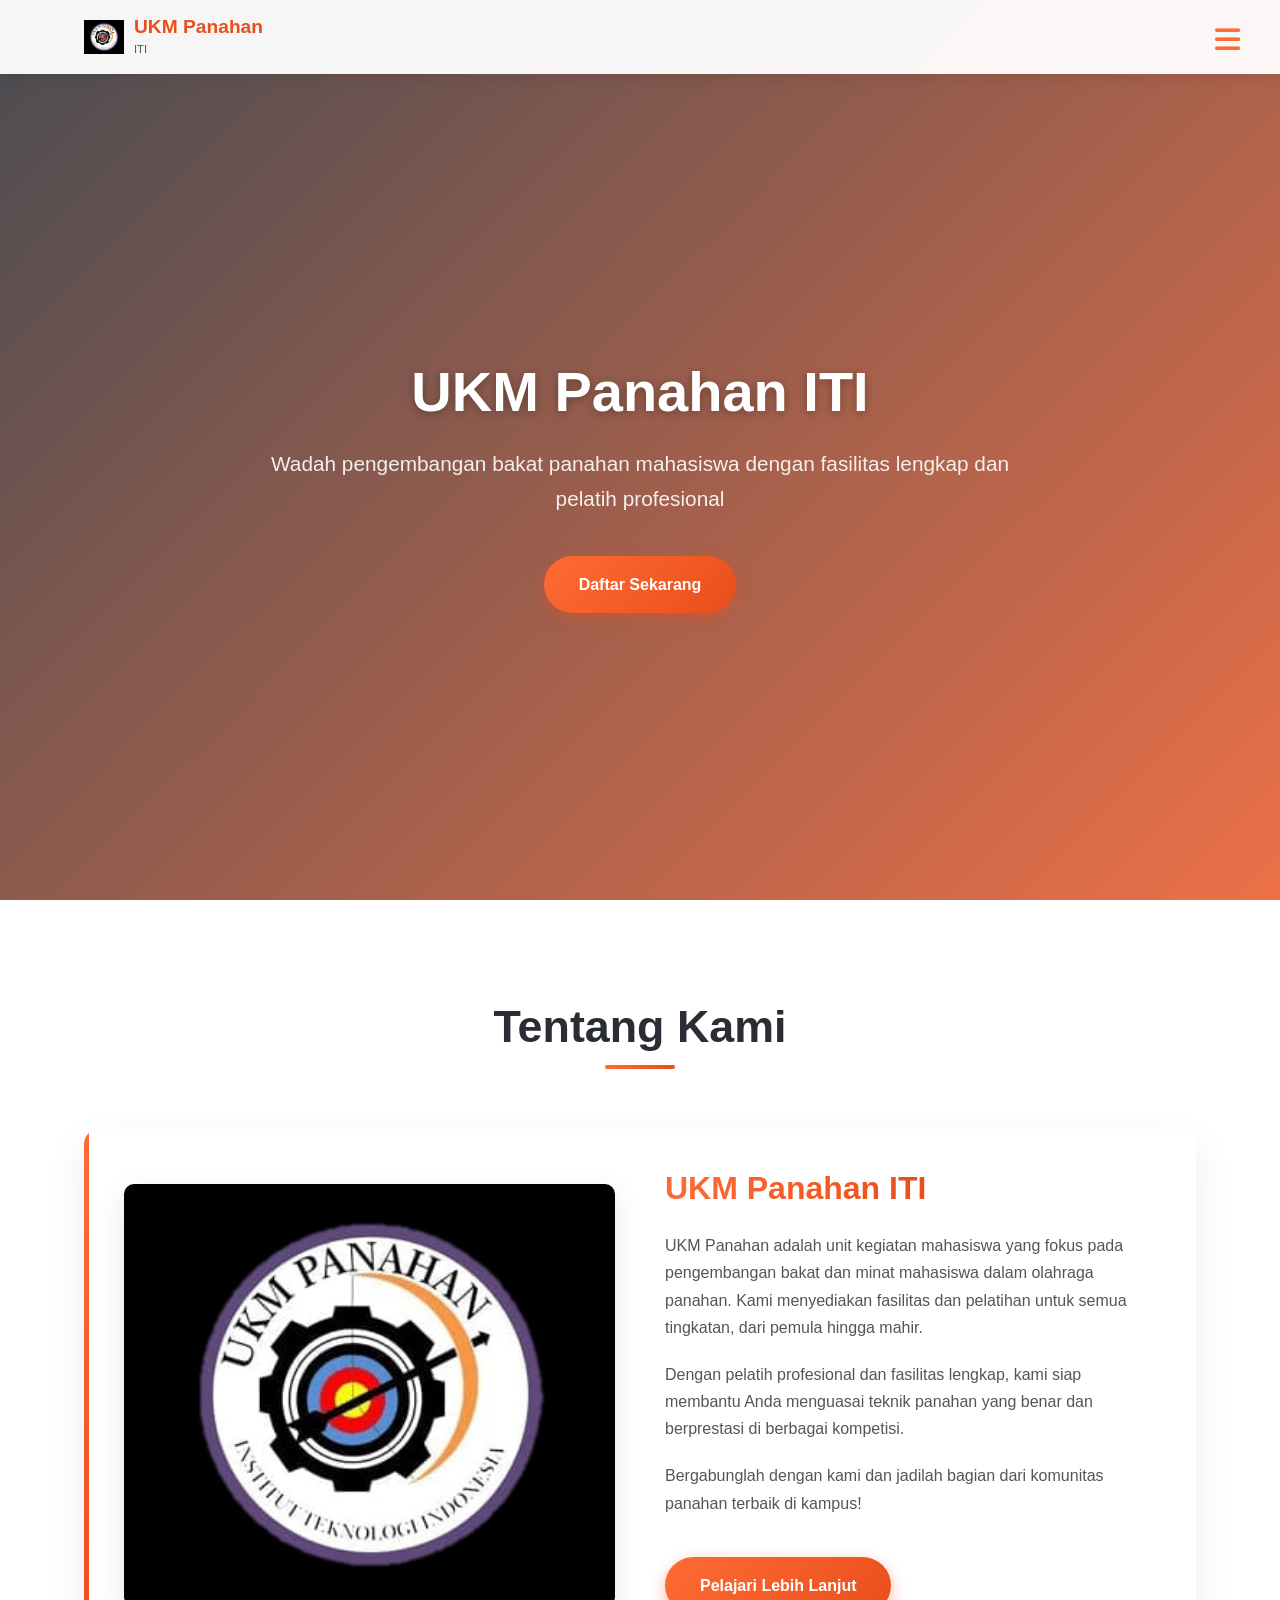
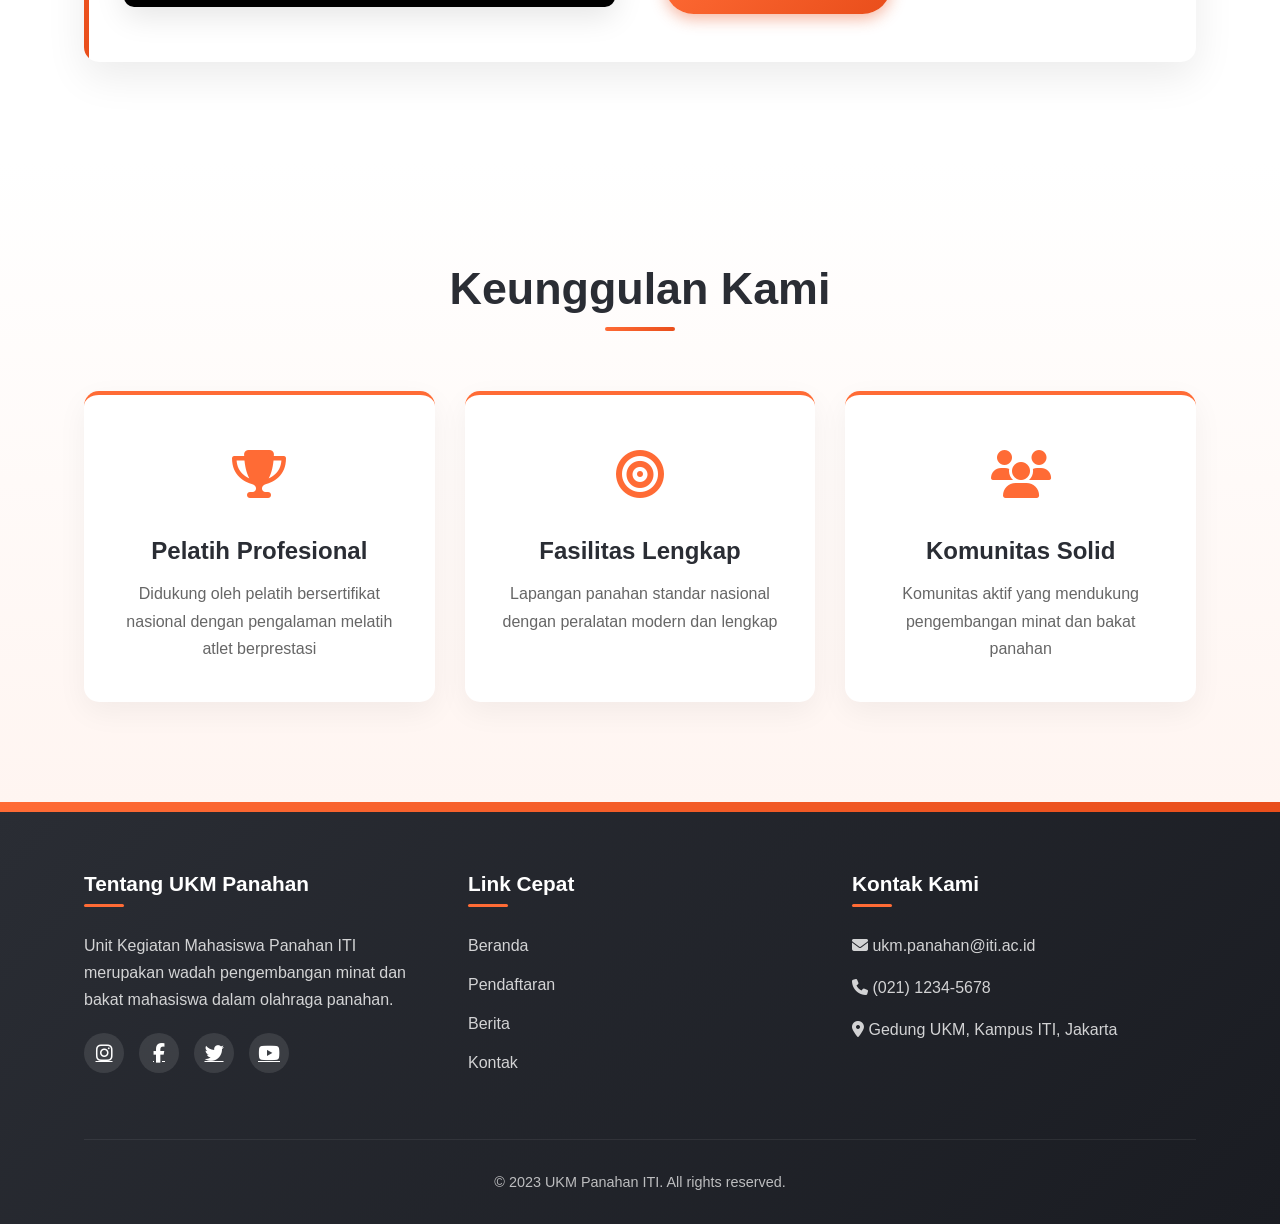
<file: index.html>
<!DOCTYPE html>
<html lang="id">
<head>
    <meta charset="UTF-8">
    <meta name="viewport" content="width=device-width, initial-scale=1.0">
    <title>UKM Panahan - ITI</title>
    <link rel="stylesheet" href="index.css">
    <link rel="stylesheet" href="https://cdnjs.cloudflare.com/ajax/libs/font-awesome/6.4.0/css/all.min.css">
    <style>

    </style>
</head>
<body>
    <header>
        <div class="header-container"></div>
        <div class="container header-container">
            <a href="#" class="logo">
                <img src="logo_panahan.jpg" alt="Logo UKM Panahan">
                <div class="logo-text">
                    <h1>UKM Panahan</h1>
                    <p>ITI</p>
                </div>
            </a>
            
            <button class="menu-toggle" aria-label="Toggle Menu">
                <i class="fas fa-bars"></i>
            </button>
            
            <nav class="nav-menu">
                <ul>
                    <li><a href="index.html">Beranda</a></li>
                    <li><a href="pendaftaran.html">Pendaftaran</a></li>
                    <li><a href="berita.html">Berita</a></li>
                    <li><a href="#kontak">Kontak</a></li>
                </ul>
            </nav>
            
            <div class="overlay"></div>
        </div>
    </header>

    <!-- Hero Section -->
    <section class="hero">
        <div class="hero-content">
            <h1>UKM Panahan ITI</h1>
            <p>Wadah pengembangan bakat panahan mahasiswa dengan fasilitas lengkap dan pelatih profesional</p>
            <a href="pendaftaran.html" class="btn"><span>Daftar Sekarang</span></a>
        </div>
    </section>

    <!-- About Section -->
    <section class="about">
        <div class="container">
            <div class="section-title">
                <h2>Tentang Kami</h2>
            </div>
            <div class="about-content">
                <div class="about-img floating">
                    <img src="logo_panahan.jpg" alt="Tim Panahan">
                </div>
                <div class="about-text">
                    <h3>UKM Panahan ITI</h3>
                    <p>UKM Panahan adalah unit kegiatan mahasiswa yang fokus pada pengembangan bakat dan minat mahasiswa dalam olahraga panahan. Kami menyediakan fasilitas dan pelatihan untuk semua tingkatan, dari pemula hingga mahir.</p>
                    <p>Dengan pelatih profesional dan fasilitas lengkap, kami siap membantu Anda menguasai teknik panahan yang benar dan berprestasi di berbagai kompetisi.</p>
                    <p>Bergabunglah dengan kami dan jadilah bagian dari komunitas panahan terbaik di kampus!</p>
                    <a href="" class="btn" style="margin-top: 20px;"><span>Pelajari Lebih Lanjut</span></a>
                </div>
            </div>
        </div>
    </section>

    <!-- Features Section -->
    <section class="features">
        <div class="container">
            <div class="section-title">
                <h2>Keunggulan Kami</h2>
            </div>
            <div class="features-grid">
                <div class="feature-card">
                    <div class="feature-icon">
                        <i class="fas fa-trophy"></i>
                    </div>
                    <h3>Pelatih Profesional</h3>
                    <p>Didukung oleh pelatih bersertifikat nasional dengan pengalaman melatih atlet berprestasi</p>
                </div>
                <div class="feature-card">
                    <div class="feature-icon">
                        <i class="fas fa-bullseye"></i>
                    </div>
                    <h3>Fasilitas Lengkap</h3>
                    <p>Lapangan panahan standar nasional dengan peralatan modern dan lengkap</p>
                </div>
                <div class="feature-card">
                    <div class="feature-icon">
                        <i class="fas fa-users"></i>
                    </div>
                    <h3>Komunitas Solid</h3>
                    <p>Komunitas aktif yang mendukung pengembangan minat dan bakat panahan</p>
                </div>
            </div>
        </div>
    </section>

    <!-- Footer -->
    <footer id="kontak">
        <div class="container">
            <div class="footer-content">
                <div class="footer-column">
                    <h3>Tentang UKM Panahan</h3>
                    <p>Unit Kegiatan Mahasiswa Panahan ITI merupakan wadah pengembangan minat dan bakat mahasiswa dalam olahraga panahan.</p>
                    <div class="social-icons">
                        <a href="#"><i class="fab fa-instagram"></i></a>
                        <a href="#"><i class="fab fa-facebook-f"></i></a>
                        <a href="#"><i class="fab fa-twitter"></i></a>
                        <a href="#"><i class="fab fa-youtube"></i></a>
                    </div>
                </div>
                <div class="footer-column">
                    <h3>Link Cepat</h3>
                    <ul class="footer-links">
                        <li><a href="index.html">Beranda</a></li>
                        <li><a href="pendaftaran.html">Pendaftaran</a></li>
                        <li><a href="berita.html">Berita</a></li>
                        <li><a href="#kontak">Kontak</a></li>
                    </ul>
                </div>
                <div class="footer-column">
                    <h3>Kontak Kami</h3>
                    <p><i class="fas fa-envelope"></i> ukm.panahan@iti.ac.id</p>
                    <p><i class="fas fa-phone"></i> (021) 1234-5678</p>
                    <p><i class="fas fa-map-marker-alt"></i> Gedung UKM, Kampus ITI, Jakarta</p>
                </div>
            </div>
            <div class="copyright">
                <p>&copy; 2023 UKM Panahan ITI. All rights reserved.</p>
            </div>
        </div>
    </footer>
    <script>
        document.addEventListener('DOMContentLoaded', function() {
            const menuToggle = document.querySelector('.menu-toggle');
            const navMenu = document.querySelector('.nav-menu');
            const overlay = document.querySelector('.overlay');
            let lastScrollY = window.scrollY;
            let ticking = false;
        
            // Fungsi toggle menu
            const toggleMenu = () => {
                menuToggle.classList.toggle('active');
                navMenu.classList.toggle('active');
                overlay.classList.toggle('active');
                document.body.classList.toggle('menu-open');
            };
        
            // Fungsi close menu
            const closeMenu = () => {
                menuToggle.classList.remove('active');
                navMenu.classList.remove('active');
                overlay.classList.remove('active');
                document.body.classList.remove('menu-open');
            };
        
            // Toggle menu saat klik hamburger
            menuToggle.addEventListener('click', toggleMenu);
        
            // Close menu saat klik overlay
            overlay.addEventListener('click', closeMenu);
        
            // Close menu saat klik link
            document.querySelectorAll('.nav-menu a').forEach(link => {
                link.addEventListener('click', closeMenu);
            });
        
            // Auto-close saat scroll
            window.addEventListener('scroll', () => {
                if (!navMenu.classList.contains('active')) return;
                
                lastScrollY = window.scrollY;
                
                if (!ticking) {
                    window.requestAnimationFrame(() => {
                        if (Math.abs(lastScrollY - window.scrollY) > 5) {
                            closeMenu();
                        }
                        ticking = false;
                    });
                    ticking = true;
                }
            });
        });
        </script>

</script>
</body>
</html>
</file>
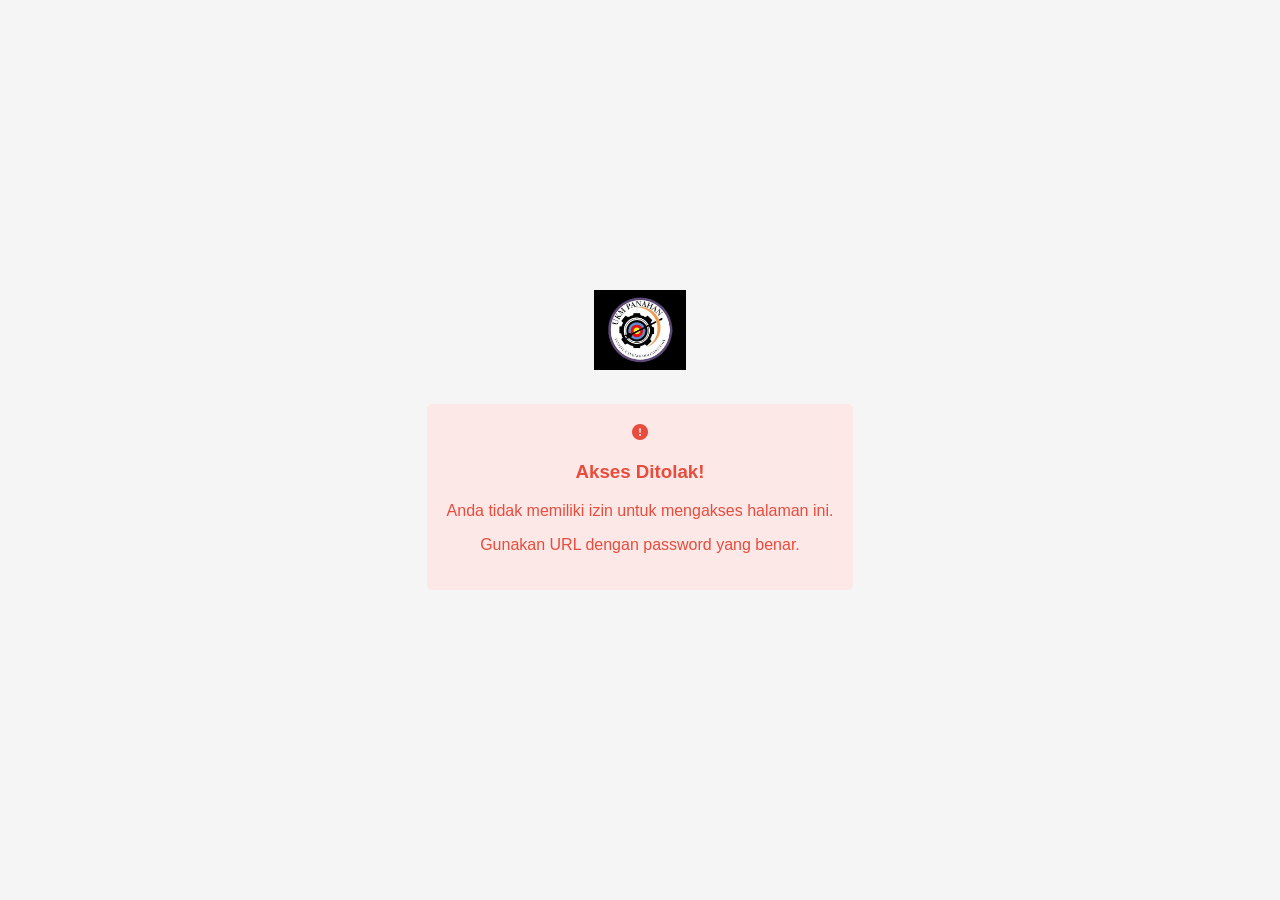
<file: admin.html>
<!DOCTYPE html>
<html lang="id">
<head>
    <meta charset="UTF-8">
    <meta name="viewport" content="width=device-width, initial-scale=1.0">
    <title>Admin Panel - UKM Panahan ITI</title>
    <link rel="stylesheet" href="https://cdnjs.cloudflare.com/ajax/libs/font-awesome/6.4.0/css/all.min.css">
    <style>
        :root {
            --primary: #e74c3c;
            --secondary: #2c3e50;
            --accent: #f39c12;
        }
        
        body {
            font-family: 'Segoe UI', Tahoma, Geneva, Verdana, sans-serif;
            background-color: #f5f5f5;
            margin: 0;
            padding: 0;
            display: flex;
            justify-content: center;
            align-items: center;
            min-height: 100vh;
            color: #333;
        }
        
        .admin-container {
            text-align: center;
            max-width: 800px;
            padding: 30px;
        }
        
        .admin-logo {
            margin-bottom: 30px;
        }
        
        .admin-logo img {
            height: 80px;
        }
        
        .admin-content {
            background: white;
            padding: 40px;
            border-radius: 10px;
            box-shadow: 0 5px 20px rgba(0,0,0,0.1);
        }
        
        .admin-title {
            color: var(--secondary);
            margin-bottom: 20px;
        }
        
        .admin-grid {
            display: grid;
            grid-template-columns: repeat(auto-fit, minmax(200px, 1fr));
            gap: 20px;
            margin-top: 30px;
        }
        
        .admin-card {
            background: #f9f9f9;
            padding: 20px;
            border-radius: 8px;
            text-decoration: none;
            color: var(--secondary);
            transition: all 0.3s;
            border: 1px solid #eee;
        }
        
        .admin-card:hover {
            transform: translateY(-5px);
            box-shadow: 0 5px 15px rgba(0,0,0,0.1);
            border-color: var(--primary);
        }
        
        .admin-card i {
            font-size: 2rem;
            color: var(--primary);
            margin-bottom: 15px;
        }
        
        .error-message {
            color: #e74c3c;
            background: #fde8e8;
            padding: 20px;
            border-radius: 5px;
            margin-bottom: 20px;
            display: none;
        }
    </style>
</head>
<body>
    <div class="admin-container">
        <div class="admin-logo">
            <img src="logo_panahan.jpg" alt="UKM Panahan ITI">
        </div>
        
        <div id="error-message" class="error-message">
            <i class="fas fa-exclamation-circle"></i>
            <h3>Akses Ditolak!</h3>
            <p>Anda tidak memiliki izin untuk mengakses halaman ini.</p>
            <p>Gunakan URL dengan password yang benar.</p>
        </div>
        
        <div id="admin-content" class="admin-content" style="display:none;">
            <h1 class="admin-title">Panel Admin UKM Panahan ITI</h1>
            <p>Selamat datang di panel admin rahasia</p>
            
            <div class="admin-grid">
                <a href="admin/berita.html" class="admin-card">
                    <i class="fas fa-newspaper"></i>
                    <h3>Kelola Berita</h3>
                    <p>Tambah/edit berita</p>
                </a>
                
                <a href="admin/anggota.html" class="admin-card">
                    <i class="fas fa-users"></i>
                    <h3>Data Anggota</h3>
                    <p>Kelola anggota</p>
                </a>
                
                <a href="admin/galeri.html" class="admin-card">
                    <i class="fas fa-images"></i>
                    <h3>Galeri Foto</h3>
                    <p>Upload foto kegiatan</p>
                </a>
            </div>
        </div>
    </div>

    <script>
        // Cek password dari URL
        const urlParams = new URLSearchParams(window.location.search);
        const password = urlParams.get('password');
        
        if(password === 'PASSWORD123') {
            document.getElementById('admin-content').style.display = 'block';
        } else {
            document.getElementById('error-message').style.display = 'block';
            
            // Redirect setelah 3 detik
            setTimeout(() => {
                window.location.href = 'index.html';
            }, 3000);
        }
    </script>
</body>
</html>
</file>
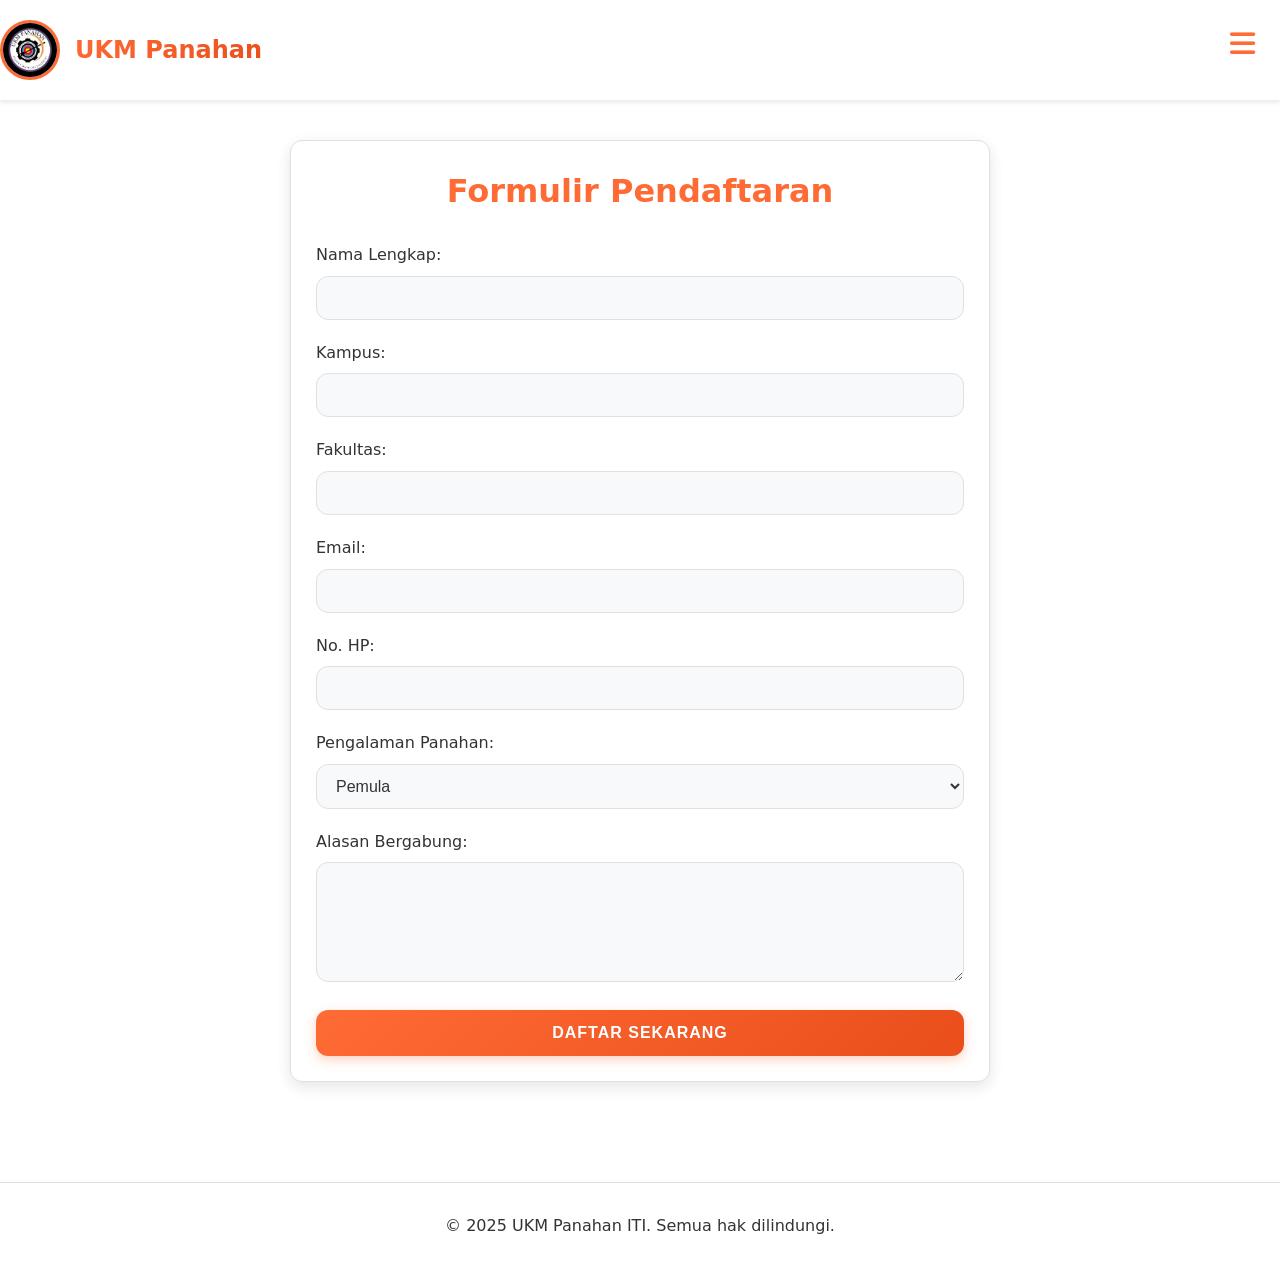
<file: pendaftaran.html>
<!DOCTYPE html>
<html lang="id">
<head>
    <meta charset="UTF-8">
    <meta name="viewport" content="width=device-width, initial-scale=1.0">
    <title>Pendaftaran UKM Panahan</title>
    <link rel="stylesheet" href="style.css">
    <link rel="stylesheet" href="https://cdnjs.cloudflare.com/ajax/libs/font-awesome/6.0.0-beta3/css/all.min.css">
    <style>

    </style>
    
</head>
<body>
    <header>
        <div class="header-container">
            <a href="index.html" class="logo-wrapper">
                <img src="logo_panahan.jpg" alt="Logo Panahan" class="logo">
                <h1 class="site-title">UKM Panahan</h1>
            </a>
            <button class="menu-toggle" aria-label="Toggle Menu">
                <i class="fas fa-bars"></i>
            </button>
            <nav class="nav-menu">
                <ul>
                    <li><a href="index.html">Beranda</a></li>
                    <li><a href="pendaftaran.html">Pendaftaran</a></li>
                    <li><a href="berita.html">Berita</a></li>
                </ul>
            </nav>
        </div>
        <div class="overlay"></div>
    </header>

    <main class="container">
        <section class="registration-form">
            <h2>Formulir Pendaftaran</h2>
            <form action="#" method="post">
                <div class="form-group">
                    <label for="nama">Nama Lengkap:</label>
                    <input type="text" id="nama" name="nama" required>
                </div>
                <div class="form-group">
                    <label for="kampus">Kampus:</label>
                    <input type="text" id="kampus" name="kampus" required>
                </div>
                <div class="form-group">
                    <label for="fakultas">Fakultas:</label>
                    <input type="text" id="fakultas" name="fakultas" required>
                </div>
                <div class="form-group">
                    <label for="email">Email:</label>
                    <input type="email" id="email" name="email" required>
                </div>
                <div class="form-group">
                    <label for="hp">No. HP:</label>
                    <input type="tel" id="hp" name="hp" required>
                </div>
                <div class="form-group">
                    <label for="pengalaman">Pengalaman Panahan:</label>
                    <select id="pengalaman" name="pengalaman">
                        <option value="pemula">Pemula</option>
                        <option value="menengah">Menengah</option>
                        <option value="mahir">Mahir</option>
                    </select>
                </div>
                <div class="form-group">
                    <label for="alasan">Alasan Bergabung:</label>
                    <textarea id="alasan" name="alasan" rows="4" required></textarea>
                </div>
                <button type="submit" class="btn">Daftar Sekarang</button>
            </form>
        </section>
    </main>

    <footer>
        <div class="footer-content">
            <p>&copy; 2025 UKM Panahan ITI. Semua hak dilindungi.</p>
        </div>
    </footer>

    <script>
        document.addEventListener('DOMContentLoaded', function() {
            const menuToggle = document.querySelector('.menu-toggle');
            const navMenu = document.querySelector('.nav-menu');
            const overlay = document.querySelector('.overlay');
            let lastScrollY = window.scrollY;
            let ticking = false;
        
            // Fungsi toggle menu
            const toggleMenu = () => {
                menuToggle.classList.toggle('active');
                navMenu.classList.toggle('active');
                overlay.classList.toggle('active');
                document.body.classList.toggle('menu-open');
            };
        
            // Fungsi close menu
            const closeMenu = () => {
                menuToggle.classList.remove('active');
                navMenu.classList.remove('active');
                overlay.classList.remove('active');
                document.body.classList.remove('menu-open');
            };
        
            // Toggle menu saat klik hamburger
            menuToggle.addEventListener('click', toggleMenu);
        
            // Close menu saat klik overlay
            overlay.addEventListener('click', closeMenu);
        
            // Close menu saat klik link
            document.querySelectorAll('.nav-menu a').forEach(link => {
                link.addEventListener('click', closeMenu);
            });
        
            // Auto-close saat scroll
            window.addEventListener('scroll', () => {
                if (!navMenu.classList.contains('active')) return;
                
                lastScrollY = window.scrollY;
                
                if (!ticking) {
                    window.requestAnimationFrame(() => {
                        if (Math.abs(lastScrollY - window.scrollY) > 5) {
                            closeMenu();
                        }
                        ticking = false;
                    });
                    ticking = true;
                }
            });
        });
        </script>
</body>
</html>
</file>
<file: index.css>
/* Modern Color Scheme with Orange Gradient */
        :root {
            --primary: #FF6B35; /* Vibrant orange */
            --primary-dark: #E94E1B;
            --primary-light: #FF8C42;
            --secondary: #2A2D34; /* Dark blue-gray */
            --accent: #F7C59F; /* Light peach */
            --light: #F8F9FA;
            --dark: #212529;
            --gradient-orange: linear-gradient(135deg, var(--primary), var(--primary-dark));
        }
        
        /* Base Styles */
        * {
            margin: 0;
            padding: 0;
            box-sizing: border-box;
            font-family: 'Poppins', 'Segoe UI', sans-serif;
        }
        
        body {
            background-color: var(--light);
            color: var(--dark);
            line-height: 1.7;
            overflow-x: hidden;
        }
        
        .container {
            width: 90%;
            max-width: 1200px;
            margin: 0 auto;
            padding: 0 20px;
        }
        
        /* Smooth scroll */
        html {
            scroll-behavior: smooth;
        }
        
        /* Typography */
        h1, h2, h3, h4 {
            font-weight: 700;
            line-height: 1.2;
        }
        
        /* Header Styles - Modern Sticky Header */
        header {
            background-color: rgba(255, 255, 255, 0.95);
            color: var(--secondary);
            padding: 15px 0;
            position: fixed;
            width: 100%;
            top: 0;
            z-index: 1000;
            box-shadow: 0 2px 15px rgba(0, 0, 0, 0.1);
            transition: all 0.3s ease;
        }
        
        header.scrolled {
            padding: 10px 0;
            background-color: rgba(255, 255, 255, 0.98);
            box-shadow: 0 5px 20px rgba(0, 0, 0, 0.15);
        }
        
        .header-container {
            display: flex;
            justify-content: space-between;
            align-items: left;
        }
        
        /* Logo Styles */
.logo {
    display: flex;
    align-items: center;
    text-decoration: none;
    color: var(--secondary);
    margin-left: 0; /* Reset margin */
}

.logo img {
    height: 40px; /* Ukuran lebih kecil */
    width: 40px; /* Tambahkan width untuk konsistensi */
    margin-right: 10px;
    transition: transform 0.3s;
    object-fit: contain; /* Pastikan gambar proporsional */
}

.logo-text h1 {
    font-size: 1.2rem; /* Ukuran lebih kecil dari 1.5rem */
    margin-bottom: 2px;
    color: var(--primary-dark);
    text-align: left;
    font-weight: 700; /* Tebal */
    line-height: 1.2;
}

.logo-text p {
    font-size: 0.7rem; /* Ukuran lebih kecil */
    opacity: 0.8;
    text-align: left;
}
        
        .menu-toggle {
            position: absolute; /* Ubah ke absolute untuk kontrol lebih baik di dalam header */
            top: 25px;
            right: 35px;   /* Jarak dari kanan */
            display: flex;
            flex-direction: column;
            justify-content: space-between;
            width: 30px;
            height: 21px;
            background: transparent;
            border: none;
            cursor: pointer;
            padding: 0;
            z-index: 1000; /* Pastikan berada di atas header dan elemen lain */
        }
        
        .menu-toggle i {
            font-size: 1.8rem;
            color: var(--primary);
            transition: var(--transition);
        }
        
        .menu-toggle.active i {
            color: var(--primary);
            transform: rotate(90deg);
        }
        
        /* Navigation Menu */
        
            /* Add this to your existing CSS */
            .nav-menu {
                /* Keep existing styles */
                transition: transform 0.3s ease; /* Add opacity transition */
            }
            
            .nav-menu.scrolling {
                transform: translateX(100%); /* Hide menu when scrolling */
                opacity: 0;
                pointer-events: none; /* Disable interactions */
            }
            
        
        
        .nav-menu ul {
            display: flex;
            list-style: none;
            gap: 20px;
            margin: 0;
            padding: 0;
        }
        
        .nav-menu ul li a {
            color: var(--text-dark);
            text-decoration: none;
            font-weight: 500;
            padding: 8px 15px;
            border-radius: var(--border-radius);
            transition: var(--transition);
            position: relative;
        }
        
        .nav-menu ul li a:hover {
            color: var(--primary-color);
        }
        
        .nav-menu ul li a::after {
            content: '';
            position: absolute;
            width: 0;
            height: 2px;
            background: var(--primary-color);
            bottom: 0;
            left: 0;
            transition: var(--transition);
        }
        
        .nav-menu ul li a:hover::after {
            width: 100%;
        }

/* Overlay Styles */
.overlay {
    position: fixed;
    top: 0;
    left: 0;
    width: 100%;
    height: 100%;
    background: rgba(0, 0, 0, 0.5);
    z-index: 998;
    opacity: 0;
    visibility: hidden;
    transition: all 0.3s;
}

.overlay.active {
    opacity: 1;
    visibility: visible;
}

.menu-open {
    overflow: hidden;
}

/* Mobile Styles */

    
    .nav-menu {
        position: fixed;
        top: 0;
        right: -100%;
        width: 270px;
        height: 200vh;
        background: white;
        box-shadow: -5px 0 25px rgba(0, 0, 0, 0.15);
        padding: 80px 30px 30px;
        z-index: 999;
        top: -20px;
    }
    
    .nav-menu.active {
        right: 0;
    }
    
    .nav-menu ul {
        flex-direction: column;
        gap: 15px;
    }
    
    .nav-menu ul li {
        margin: 0;
        opacity: 0;
        transform: translateX(20px);
        transition: all 0.3s ease;
    }
    
    .nav-menu.active ul li {
        opacity: 1;
        transform: translateX(0);
        transition-delay: calc(0.1s * var(--i));
    }
    
    .nav-menu ul li a {
        padding: 12px 0;
        font-size: 1.1rem;
        display: block;
        width: 100%;
        border-bottom: 1px solid rgba(0, 0, 0, 0.05);
    }
    
    .nav-menu ul li a::after {
        display: none;
    }


        
        /* Hero Section - Fullscreen with Parallax Effect */
        .hero {
            height: 100vh;
            min-height: 600px;
            background: 
                linear-gradient(135deg, rgba(42, 45, 52, 0.85), rgba(233, 78, 27, 0.8)),
                url('https://images.unsplash.com/photo-1600181980436-9e83b6e8c617?ixlib=rb-4.0.3&ixid=M3wxMjA3fDB8MHxwaG90by1wYWdlfHx8fGVufDB8fHx8fA%3D%3D&auto=format&fit=crop&w=1470&q=80');
            background-size: cover;
            background-position: center;
            background-attachment: fixed;
            display: flex;
            align-items: center;
            text-align: center;
            color: white;
            padding-top: 80px;
        }
        
        .hero-content {
            max-width: 800px;
            margin: 0 auto;
            padding: 0 20px;
            transform: translateY(20px);
            opacity: 0;
            animation: fadeInUp 1s forwards 0.3s;
        }
        
        .hero h1 {
            font-size: 3.5rem;
            margin-bottom: 20px;
            text-shadow: 0 2px 10px rgba(0, 0, 0, 0.3);
        }
        
        .hero p {
            font-size: 1.3rem;
            margin-bottom: 40px;
            opacity: 0.9;
        }
        
        /* Button Styles */
        .btn {
            display: inline-block;
            background: var(--gradient-orange);
            color: white;
            padding: 15px 35px;
            border-radius: 50px;
            text-decoration: none;
            font-weight: 600;
            transition: all 0.4s;
            border: none;
            position: relative;
            overflow: hidden;
            box-shadow: 0 5px 15px rgba(233, 78, 27, 0.4);
        }
        
        .btn:hover {
            transform: translateY(-5px);
            box-shadow: 0 10px 25px rgba(233, 78, 27, 0.5);
        }
        
        .btn:active {
            transform: translateY(-2px);
        }
        
        .btn::after {
            content: '';
            position: absolute;
            top: 0;
            left: 0;
            width: 100%;
            height: 100%;
            background: linear-gradient(135deg, var(--primary-dark), var(--primary));
            opacity: 0;
            transition: opacity 0.3s;
        }
        
        .btn:hover::after {
            opacity: 1;
        }
        
        .btn span {
            position: relative;
            z-index: 1;
        }
        
        /* About Section - Modern Card Style */
        .about {
            padding: 100px 0;
            background-color: white;
            position: relative;
        }
        
        .about::before {
            content: '';
            position: absolute;
            top: 0;
            left: 0;
            width: 100%;
            height: 100px;
            background: linear-gradient(to bottom, rgba(255, 255, 255, 0), white);
            z-index: 1;
        }
        
        .section-title {
            text-align: center;
            margin-bottom: 60px;
        }
        
        .section-title h2 {
            font-size: 2.8rem;
            color: var(--secondary);
            position: relative;
            display: inline-block;
            padding-bottom: 15px;
        }
        
        .section-title h2::after {
            content: '';
            position: absolute;
            width: 70px;
            height: 4px;
            background: var(--gradient-orange);
            bottom: 0;
            left: 50%;
            transform: translateX(-50%);
            border-radius: 2px;
        }
        
        .about-content {
            display: flex;
            align-items: center;
            gap: 50px;
            background: white;
            border-radius: 15px;
            box-shadow: 0 15px 40px rgba(0, 0, 0, 0.08);
            padding: 40px;
            position: relative;
            overflow: hidden;
        }
        
        .about-content::before {
            content: '';
            position: absolute;
            top: 0;
            left: 0;
            width: 5px;
            height: 100%;
            background: var(--gradient-orange);
        }
        
        .about-img {
            flex: 1;
            border-radius: 10px;
            overflow: hidden;
            box-shadow: 0 10px 30px rgba(0, 0, 0, 0.1);
            transition: transform 0.5s, box-shadow 0.5s;
        }
        
        .about-img:hover {
            transform: translateY(-10px);
            box-shadow: 0 15px 40px rgba(0, 0, 0, 0.15);
        }
        
        .about-img img {
            width: 100%;
            height: auto;
            display: block;
            transition: transform 0.5s;
        }
        
        .about-img:hover img {
            transform: scale(1.05);
        }
        
        .about-text {
            flex: 1;
        }
        
        .about-text h3 {
            font-size: 2rem;
            color: var(--secondary);
            margin-bottom: 25px;
            background: linear-gradient(to right, var(--primary), var(--primary-dark));
            -webkit-background-clip: text;
            -webkit-text-fill-color: transparent;
            display: inline-block;
        }
        
        .about-text p {
            margin-bottom: 20px;
            color: #555;
        }
        
        /* Features Section - Grid Layout */
        .features {
            padding: 100px 0;
            background: linear-gradient(to bottom, white, #FFF5F1);
        }
        
        .features-grid {
            display: grid;
            grid-template-columns: repeat(auto-fit, minmax(300px, 1fr));
            gap: 30px;
            margin-top: 50px;
        }
        
        .feature-card {
            background: white;
            border-radius: 15px;
            padding: 40px 30px;
            text-align: center;
            box-shadow: 0 10px 30px rgba(0, 0, 0, 0.05);
            transition: transform 0.3s, box-shadow 0.3s;
            border-top: 4px solid var(--primary);
        }
        
        .feature-card:hover {
            transform: translateY(-10px);
            box-shadow: 0 15px 40px rgba(0, 0, 0, 0.1);
        }
        
        .feature-icon {
            font-size: 3rem;
            margin-bottom: 20px;
            color: var(--primary);
        }
        
        .feature-card h3 {
            font-size: 1.5rem;
            margin-bottom: 15px;
            color: var(--secondary);
        }
        
        .feature-card p {
            color: #666;
        }
        
        /* Footer - Modern Gradient Footer */
        footer {
            background: linear-gradient(135deg, var(--secondary), #1A1C22);
            color: white;
            padding: 70px 0 30px;
            position: relative;
        }
        
        footer::before {
            content: '';
            position: absolute;
            top: 0;
            left: 0;
            width: 100%;
            height: 10px;
            background: var(--gradient-orange);
        }
        
        .footer-content {
            display: grid;
            grid-template-columns: repeat(auto-fit, minmax(250px, 1fr));
            gap: 40px;
            margin-bottom: 50px;
        }
        
        .footer-column h3 {
            font-size: 1.3rem;
            margin-bottom: 25px;
            position: relative;
            padding-bottom: 10px;
        }
        
        .footer-column h3::after {
            content: '';
            position: absolute;
            width: 40px;
            height: 3px;
            background: var(--primary);
            bottom: 0;
            left: 0;
            border-radius: 3px;
        }
        
        .footer-column p {
            margin-bottom: 15px;
            opacity: 0.8;
        }
        
        .footer-links {
            list-style: none;
        }
        
        .footer-links li {
            margin-bottom: 12px;
        }
        
        .footer-links a {
            color: white;
            text-decoration: none;
            opacity: 0.8;
            transition: all 0.3s;
            display: inline-block;
        }
        
        .footer-links a:hover {
            opacity: 1;
            color: var(--primary);
            transform: translateX(5px);
        }
        
        .social-icons {
            display: flex;
            gap: 15px;
            margin-top: 20px;
        }
        
        .social-icons a {
            display: inline-flex;
            align-items: center;
            justify-content: center;
            width: 40px;
            height: 40px;
            background: rgba(255, 255, 255, 0.1);
            color: white;
            border-radius: 50%;
            font-size: 1.2rem;
            transition: all 0.3s;
        }
        
        .social-icons a:hover {
            background: var(--primary);
            transform: translateY(-5px);
        }
        
        .copyright {
            border-top: 1px solid rgba(255, 255, 255, 0.1);
            padding-top: 30px;
            text-align: center;
            font-size: 0.9rem;
            opacity: 0.7;
        }
        
        /* Animations */
        @keyframes fadeIn {
            from { opacity: 0; }
            to { opacity: 1; }
        }
        
        @keyframes fadeInUp {
            from {
                opacity: 0;
                transform: translateY(30px);
            }
            to {
                opacity: 1;
                transform: translateY(0);
            }
        }
        
        @keyframes fadeInDown {
            from {
                opacity: 0;
                transform: translateY(-30px);
            }
            to {
                opacity: 1;
                transform: translateY(0);
            }
        }
        
        /* Responsive Design */
        @media (max-width: 992px) {
            .hero h1 {
                font-size: 2.8rem;
            }
            
            .about-content {
                flex-direction: column;
            }
            
            .about-img {
                margin-bottom: 30px;
                width: 100%;
            }
        }
        
        @media (max-width: 768px) {
            header {
                padding: 12px 0;
            }
            
            .header-container {
                flex-direction: column;
            }
            
            nav {
                margin-top: 20px;
                width: 100%;
            }
            
            nav ul {
                justify-content: center;
            }
            
            nav ul li {
                margin: 0 10px;
            }
            
            .hero h1 {
                font-size: 2.2rem;
            }
            
            .hero p {
                font-size: 1.1rem;
            }
            
            .section-title h2 {
                font-size: 2.2rem;
            }
            
            .about-content {
                padding: 30px 20px;
            }
        }
        
        @media (max-width: 576px) {
            .btn {
                padding: 12px 25px;
            }
            
            .hero h1 {
                font-size: 2rem;
            }
            
            .section-title h2 {
                font-size: 1.8rem;
            }
            
            .feature-card {
                padding: 30px 20px;
            }
        }
        
        /* Floating Elements Animation */
        .floating {
            animation: floating 3s ease-in-out infinite;
        }
        
        @keyframes floating {
            0% { transform: translateY(0px); }
            50% { transform: translateY(-15px); }
            100% { transform: translateY(0px); }
        }
        
        /* Custom Scrollbar */
        ::-webkit-scrollbar {
            width: 10px;
        }
        
        ::-webkit-scrollbar-track {
            background: #f1f1f1;
        }
        
        ::-webkit-scrollbar-thumb {
            background: var(--primary);
            border-radius: 10px;
        }
        
        ::-webkit-scrollbar-thumb:hover {
            background: var(--primary-dark);
        }
</file>
<file: style.css>
/* Orange/White Theme - Fixed Mobile Menu */
:root {
    /* Orange Color Palette */
    --primary-color: #FF6B35;
    --primary-hover: #E94E1B;
    --secondary-color: #FFA630;
    --accent-color: #FFD166;
    
    /* Neutral Colors */
    --background-light: #ffffff;
    --background-dark: #f8f9fa;
    --text-dark: #333333;
    --text-muted: #666666;
    --border-color: #e0e0e0;
    
    /* UI Variables */
    --card-bg: var(--background-light);
    --border-radius: 12px;
    --box-shadow: 0 5px 15px rgba(0, 0, 0, 0.1);
    --transition: all 0.3s cubic-bezier(0.25, 0.8, 0.25, 1);
    
    /* Gradients */
    --gradient-primary: linear-gradient(135deg, var(--primary-color), var(--primary-hover));
}

/* Base Styles */
* {
    margin: 0;
    padding: 0;
    box-sizing: border-box;
}

body {
    font-family: 'Segoe UI', system-ui, -apple-system, sans-serif;
    background-color: var(--background-light);
    color: var(--text-dark);
    line-height: 1.6;
    min-height: 100vh;
    display: flex;
    flex-direction: column;
}

.container {
    width: 90%;
    max-width: 1200px;
    margin: 0 auto;
    padding: 0 20px;
    flex: 1;
    position: relative; /* Added for z-index control */
    z-index: 1; /* Ensure content stays below mobile menu */
}
.header-container {
    position: fixed;
    top: 0;
    left: 0;
    width: 100%;
    background-color: white; /* Sesuaikan dengan warna tema Anda */
    z-index: 1000;
    box-shadow: 0 2px 5px rgba(0, 0, 0, 0.1); /* Efek bayangan opsional */
    padding: 20px 0; /* Tambah padding vertikal untuk memperbesar tinggi */
}

/* Menambah padding ke main container untuk mengkompensasi header fixed */
.container {
    padding-top: 120px; /* Sesuaikan dengan tinggi header Anda */
}

/* Logo Styles */
.logo-wrapper {
    display: flex;
    align-items: center;
    gap: 15px;
    text-decoration: none;
}

.logo {
    width: 60px;
    height: 60px;
    object-fit: cover;
    border-radius: 50%;
    border: 3px solid var(--primary-color);
    transition: var(--transition);
}

.logo:hover {
    transform: rotate(15deg);
}

.site-title {
    font-size: 1.5rem;
    font-weight: 700;
    background: var(--gradient-primary);
    -webkit-background-clip: text;
    background-clip: text;
    color: transparent;
}

.menu-toggle {
    position: absolute; /* Ubah ke absolute untuk kontrol lebih baik di dalam header */
    top: 30px;
    right: 20px;   /* Jarak dari kanan */
    display: flex;
    flex-direction: column;
    justify-content: space-between;
    width: 30px;
    height: 21px;
    background: transparent;
    border: none;
    cursor: pointer;
    padding: 0;
    z-index: 1010; /* Pastikan berada di atas header dan elemen lain */
}

.menu-toggle i {
    font-size: 1.8rem;
    color: var(--primary-color);
    transition: var(--transition);
}

.menu-toggle.active i {
    color: var(--primary-hover);
    transform: rotate(90deg);
}

/* Navigation Menu */

    /* Add this to your existing CSS */
    .nav-menu {
        /* Keep existing styles */
        transition: transform 0.3s ease; /* Add opacity transition */
    }
    
    .nav-menu.scrolling {
        transform: translateX(100%); /* Hide menu when scrolling */
        opacity: 0;
        pointer-events: none; /* Disable interactions */
    }
    


.nav-menu ul {
    display: flex;
    list-style: none;
    gap: 20px;
    margin: 0;
    padding: 0;
}

.nav-menu ul li a {
    color: var(--text-dark);
    text-decoration: none;
    font-weight: 500;
    padding: 8px 15px;
    border-radius: var(--border-radius);
    transition: var(--transition);
    position: relative;
}

.nav-menu ul li a:hover {
    color: var(--primary-color);
}

.nav-menu ul li a::after {
    content: '';
    position: absolute;
    width: 0;
    height: 2px;
    background: var(--primary-color);
    bottom: 0;
    left: 0;
    transition: var(--transition);
}

.nav-menu ul li a:hover::after {
    width: 100%;
}

/* Overlay for mobile menu */
.overlay {
    position: fixed;
    top: 0;
    left: 0;
    width: 100%;
    height: 100%;
    background: rgba(0, 0, 0, 0.5); /* Warna dengan opacity */
    backdrop-filter: blur(5px); /* Menambahkan efek blur */
    z-index: 998; /* Di bawah menu, tetapi lebih tinggi dari konten */
    opacity: 0;
    visibility: hidden;
    transition: opacity 0.3s ease, visibility 0s 0.3s; /* Efek transisi */
}

.overlay.active {
    opacity: 1;
    visibility: visible;
    transition: opacity 0.3s ease; /* Transisi menjadi terlihat */
}


/* Form Styles */
.registration-form {
    background: var(--card-bg);
    padding: 30px;
    margin: 40px 0;
    border-radius: var(--border-radius);
    box-shadow: var(--box-shadow);
    border: 1px solid var(--border-color);
    animation: fadeIn 0.6s ease-out;
    position: relative;
    z-index: 1; /* Ensure form stays below mobile menu */
}

.registration-form h2 {
    color: var(--primary-color);
    text-align: center;
    margin-bottom: 25px;
    font-size: 2rem;
    position: relative;
}

.registration-form {
    max-width: 700px; /* Ubah sesuai kebutuhan, misalnya 400px atau 360px */
    margin: 40px auto; /* Tengah dan kasih jarak atas-bawah */
    padding: 30px;
    border-radius: var(--border-radius);
    background: var(--card-bg);
    box-shadow: var(--box-shadow);
    border: 1px solid var(--border-color);
    animation: fadeIn 0.6s ease-out;
    position: relative;
    z-index: 1;
}


.form-group {
    margin-bottom: 20px;
}

label {
    display: block;
    margin-bottom: 8px;
    color: var(--text-dark);
    font-weight: 500;
}

input, select, textarea {
    width: 100%;
    padding: 12px 15px;
    border: 1px solid var(--border-color);
    border-radius: var(--border-radius);
    background: var(--background-dark);
    color: var(--text-dark);
    font-size: 1rem;
    transition: var(--transition);
}

input:focus, select:focus, textarea:focus {
    outline: none;
    border-color: var(--primary-color);
    box-shadow: 0 0 0 3px rgba(255, 107, 53, 0.2);
}

textarea {
    min-height: 120px;
    resize: vertical;
}

/* Button Styles */
.btn {
    background: var(--gradient-primary);
    color: white;
    border: none;
    padding: 14px 28px;
    border-radius: var(--border-radius);
    font-weight: 600;
    font-size: 1rem;
    cursor: pointer;
    transition: var(--transition);
    box-shadow: 0 4px 12px rgba(255, 107, 53, 0.3);
    display: block;
    width: 100%;
    text-transform: uppercase;
    letter-spacing: 1px;
}

.btn:hover {
    transform: translateY(-2px);
    box-shadow: 0 6px 16px rgba(255, 107, 53, 0.4);
}

/* Footer Styles */
footer {
    background: var(--background-light);
    color: var(--text-dark);
    text-align: center;
    padding: 30px 0;
    margin-top: 60px;
    border-top: 1px solid var(--border-color);
    position: relative;
    z-index: 1;
}

.copyright {
    color: var(--text-muted);
    font-size: 0.9rem;
}

/* Animations */
@keyframes fadeIn {
    from { opacity: 0; transform: translateY(20px); }
    to { opacity: 1; transform: translateY(0); }
}

/* Mobile Responsive Styles */
.menu-toggle {
    display:         flex;
    flex-direction:  column;
    justify-content: space-between;
    width:           30px;
    height:          21px;
    background:      transparent;
    border:          none;
    cursor:          pointer;
    padding:         0;
    z-index:         1001;
}

.nav-menu {
    position:        fixed;
    top:             0;
    right:           -100%;
    width:           280px;
    height:          100vh;
    background:      var(--background-light);
    padding:         100px 30px 30px;
    box-shadow:      -5px 0 15px rgba(0, 0, 0, 0.1);
    transition:      var(--transition);
    flex-direction:  column;
    z-index:         999; /* Above everything else */
}

.nav-menu.active {
    right:           0;
}

.nav-menu ul {
    flex-direction:  column;
    gap:             15px;
}

.nav-menu ul li a {
    display:         block;
    padding:         12px 20px;
    background:      var(--background-dark);
}

.registration-form {
    padding:         25px;
    margin-top:      20px;
}

/* Ensure content doesn't show through menu */
body.menu-open {
    overflow:        hidden;
}


/* Small Mobile Devices */
@media (max-width: 480px) {
    .logo {
        width: 50px;
        height: 50px;
    }
    
    .site-title {
        font-size: 1.3rem;
    }
    
    .registration-form {
        padding: 20px;
    }
    
    .registration-form h2 {
        font-size: 1.6rem;
    }
    
    .nav-menu {
        width: 250px;
    }
}
</file>
